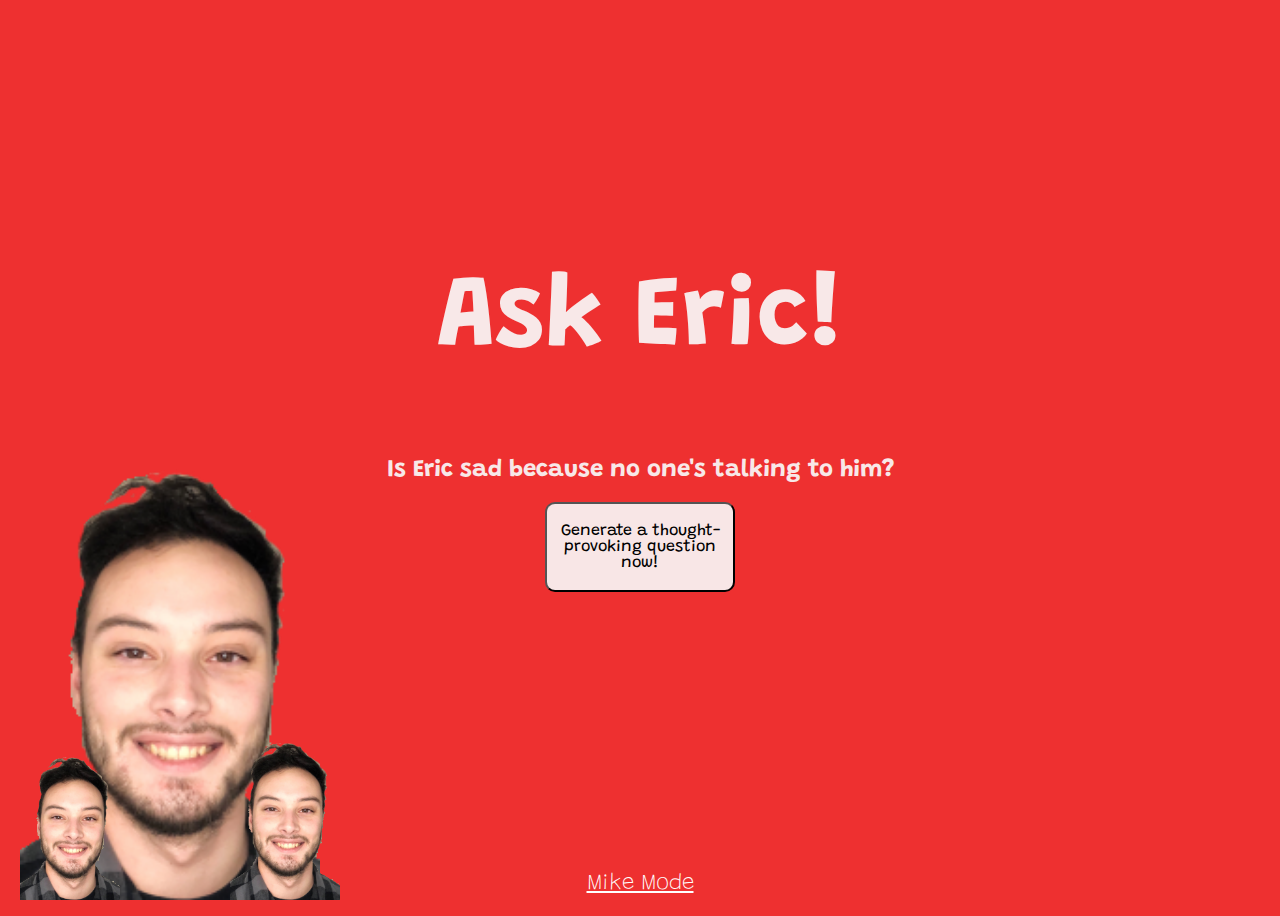
<file: index.html>
<!DOCTYPE html>
<html lang="en">
<head>
    <meta charset="UTF-8">
    <meta name="viewport" content="width=device-width, initial-scale=1.0">
    <title>Ask Eric!</title>
    <link rel="stylesheet" href="styles.css">
    <link href="https://fonts.googleapis.com/css2?family=Grandstander:wght@200;400;600&display=swap" rel="stylesheet">
</head>
<body>
    <div class="cont">
    <h1>Ask Eric!</h1>
    <h2>Is Eric sad because no one's talking to him?</h2>
    <button onclick="randomQuestion()">Generate a thought-provoking question now!</button>
    <p id="question"></p>
    <a href="mike.html">Mike Mode</a>
    <img src="./images/ericOne.png" alt="">
    <img id="upsideDown" src="./images/ericOne.png" alt="">
    <img id="upsideDown2" src="./images/ericOne.png" alt="">
</div>

    <script src="main.js"></script>
</body>
</html>
</file>
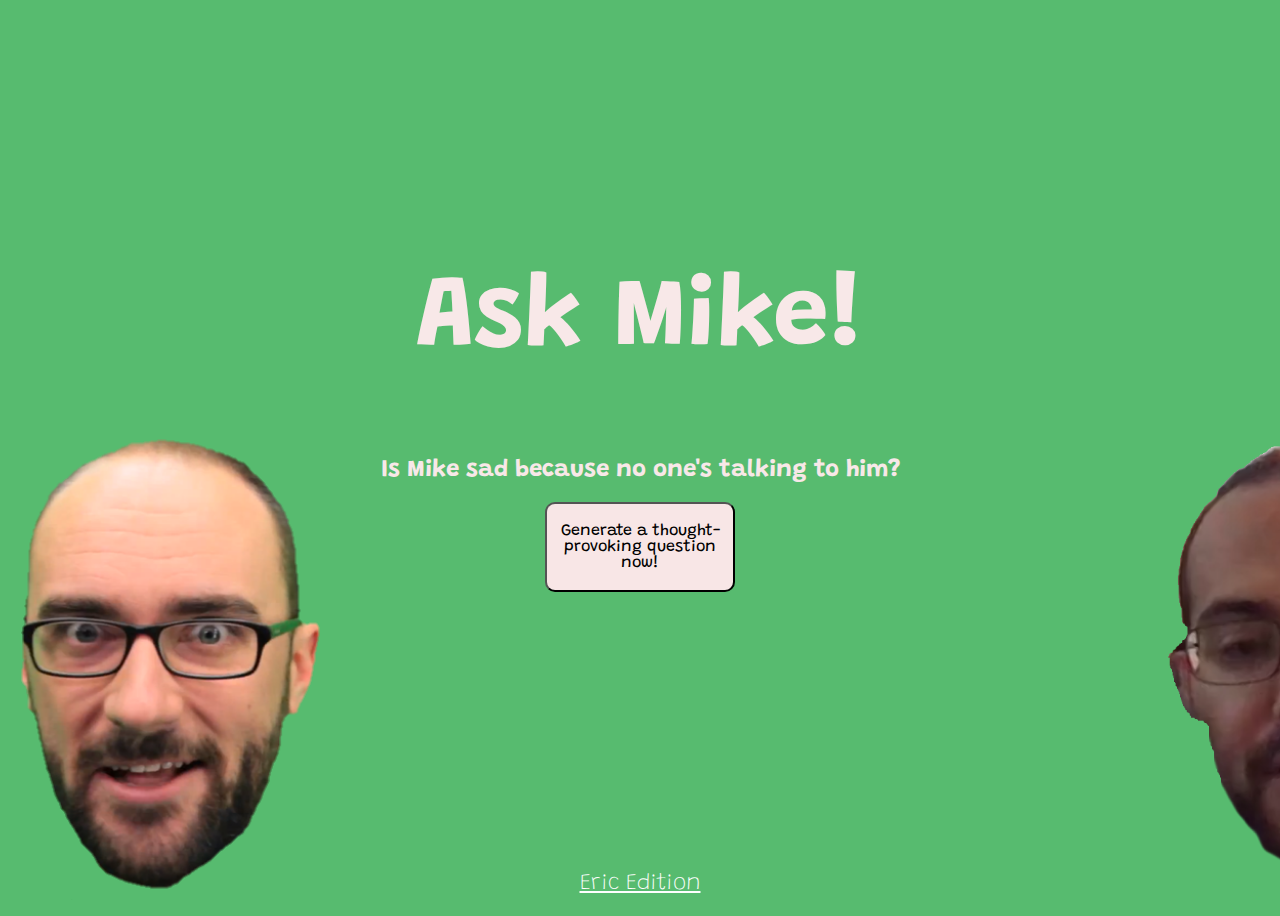
<file: mike.html>
<!DOCTYPE html>
<html lang="en">
<head>
    <meta charset="UTF-8">
    <meta name="viewport" content="width=device-width, initial-scale=1.0">
    <title>Ask Mike!</title>
    <link rel="stylesheet" href="styles.css">
    <link href="https://fonts.googleapis.com/css2?family=Grandstander:wght@200;400;600&display=swap" rel="stylesheet">
</head>
<body id="mike">
    <div class="cont">
    <h1>Ask Mike!</h1>
    <h2>Is Mike sad because no one's talking to him?</h2>
    <button onclick="randomQuestion()">Generate a thought-provoking question now!</button>
    <p id="question"></p>
    <a href="index.html">Eric Edition</a>
    <img src="michael.png" alt="">
    <img class="mike" src="./images/mike.png" alt="">
</div>

    <script src="main.js"></script>
</body>
</html>
</file>
<file: styles.css>
body {
    background: rgb(238, 48, 48);
    color: rgb(248, 232, 232);
    font-family: 'Grandstander', cursive;
    overflow: hidden;
}
#mike {
    background: rgb(87, 187, 111); 
}
.cont {
    display: flex;
    justify-content: center;
    align-items: center;
    flex-direction: column;
    margin: auto;
    width: 50%;
    height: 100vh;
}
h1 {
    position: relative;
    bottom: 0px;
    font-size: 100px;
    font-weight: bold;
    animation-name: ex;
    animation-duration: 1.5s;
}
h2 {
    position: relative;
    bottom: 0px;
    animation-name: ex;
    animation-duration: 1.3s;
}

a {
    color: white;
    position: absolute;
    bottom: 5px;
    font-size: 1.4rem;
    text-align: center;
    font-weight: lighter;
    animation-name: ex;
    animation-duration: 2s;
}
button {
    position: relative;
    bottom: 0px;
    border-radius: 10px;
    width: 30%;
    font-family: 'Grandstander', cursive;
    background: rgb(248, 230, 230);
    font-size: 1rem;
    height: 10vh;
    cursor: pointer;
    transition: all 0.5s ease;
    animation-name: ex;
    animation-duration: 1.4s;
}
button:hover {
    background: rgb(32, 30, 30);
    color: whitesmoke;
}
p {
    font-size: 2rem;
    text-align: center;
    margin: 60px;
    animation-name: ex;
    animation-duration: 1s;
}
@keyframes ex {
from {bottom: -550px;}
to {bottom: 0;}
}
img {
    position: absolute;
    z-index: -1;
    width: 300px;
    left: 20px;
    bottom: 0;
    animation-name: ex;
    animation-duration: 6s;
}
#upsideDown {
    position: absolute;
    width: 100px;
    right: 200px;
}
#upsideDown2 {
    position: absolute;
    width: 110px;
    left: 230px;
}
.mike {
    position: absolute;
    width: 370px;
    left: 1140px;
}
</file>
